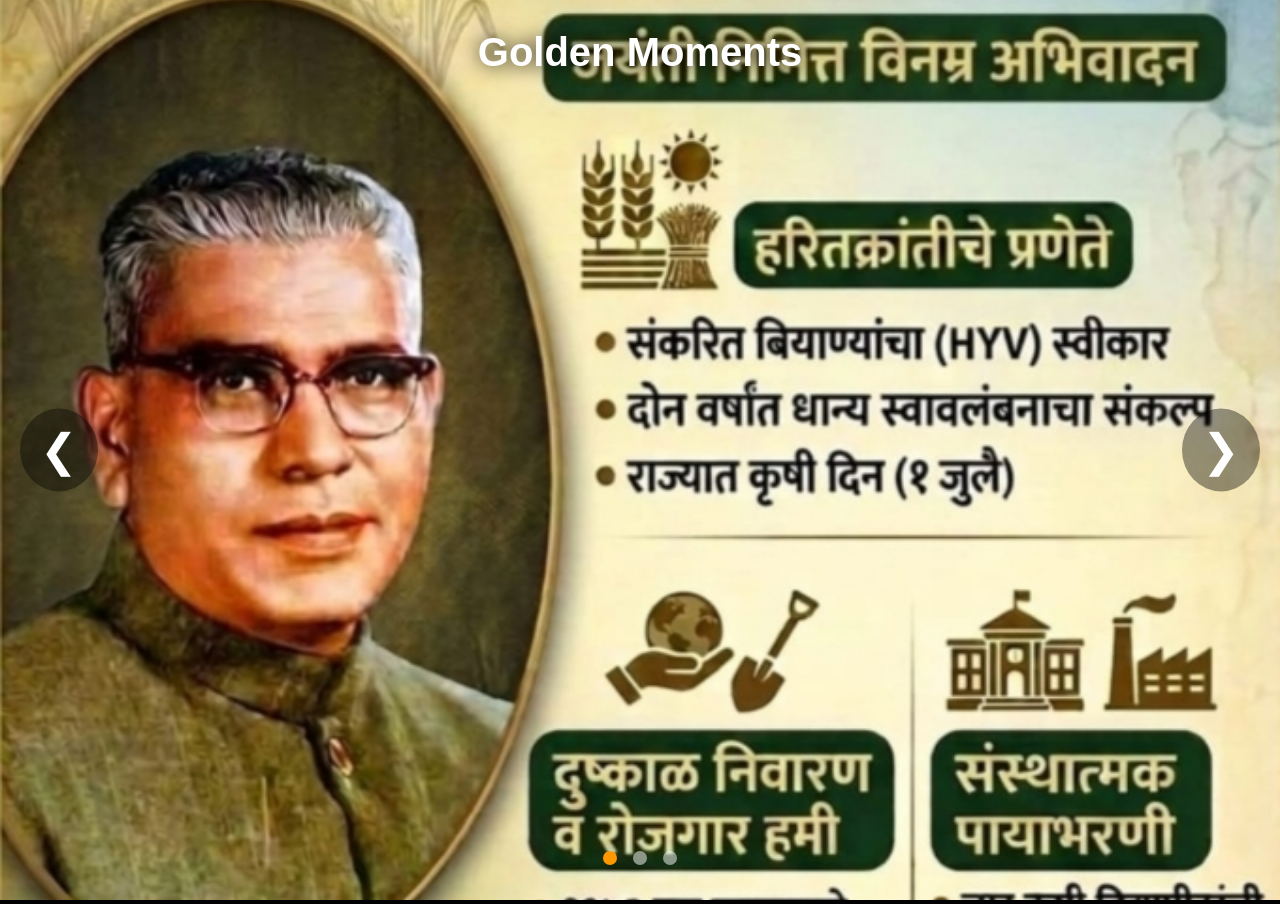
<file: golden.html>
<!DOCTYPE html>
<html lang="mr">
<head>
<meta charset="UTF-8">
<meta name="viewport" content="width=device-width, initial-scale=1.0">

<title>Golden Moments</title>

<style>

*{
    margin:0;
    padding:0;
    box-sizing:border-box;
}

body{
    background:#000;
    overflow:hidden;
    font-family:Arial,sans-serif;
}

.slider{
    position:relative;
    width:100%;
    height:100vh;
}

.slide{
    position:absolute;
    width:100%;
    height:100%;
    opacity:0;
    transition:opacity 1s ease;
}

.slide img{
    width:100%;
    height:100%;
    object-fit:cover;
}

.slide.active{
    opacity:1;
}

.title{
    position:absolute;
    top:30px;
    left:50%;
    transform:translateX(-50%);
    color:#fff;
    font-size:40px;
    font-weight:bold;
    text-shadow:0 0 20px black;
    z-index:100;
}

.prev,
.next{
    position:absolute;
    top:50%;
    transform:translateY(-50%);
    font-size:45px;
    color:white;
    cursor:pointer;
    background:rgba(0,0,0,.4);
    padding:15px 20px;
    border-radius:50%;
    user-select:none;
    z-index:100;
}

.prev{
    left:20px;
}

.next{
    right:20px;
}

.dots{
    position:absolute;
    bottom:25px;
    width:100%;
    text-align:center;
    z-index:100;
}

.dot{
    display:inline-block;
    width:14px;
    height:14px;
    margin:6px;
    background:white;
    border-radius:50%;
    cursor:pointer;
    opacity:.5;
}

.dot.active{
    opacity:1;
    background:#ff9800;
}

</style>

</head>

<body>

<div class="slider">

<h1 class="title">Golden Moments</h1>

<div class="slide active">
<img src="assets/photo8.jpg">
</div>

<div class="slide">
<img src="assets/photo9.jpg">
</div>

<div class="slide">
<img src="assets/photo10.jpg">
</div>

<div class="prev">&#10094;</div>
<div class="next">&#10095;</div>

<div class="dots">
<span class="dot active"></span>
<span class="dot"></span>
<span class="dot"></span>
</div>

</div>

<script>

let slides=document.querySelectorAll(".slide");
let dots=document.querySelectorAll(".dot");
let current=0;

function showSlide(index){

slides.forEach(slide=>slide.classList.remove("active"));
dots.forEach(dot=>dot.classList.remove("active"));

slides[index].classList.add("active");
dots[index].classList.add("active");

current=index;

}

document.querySelector(".next").onclick=function(){

current++;

if(current>=slides.length){
current=0;
}

showSlide(current);

}

document.querySelector(".prev").onclick=function(){

current--;

if(current<0){
current=slides.length-1;
}

showSlide(current);

}

dots.forEach((dot,index)=>{

dot.onclick=function(){

showSlide(index);

}

});

setInterval(function(){

current++;

if(current>=slides.length){
current=0;
}

showSlide(current);

},4000);

</script>

</body>
</html>
</file>
